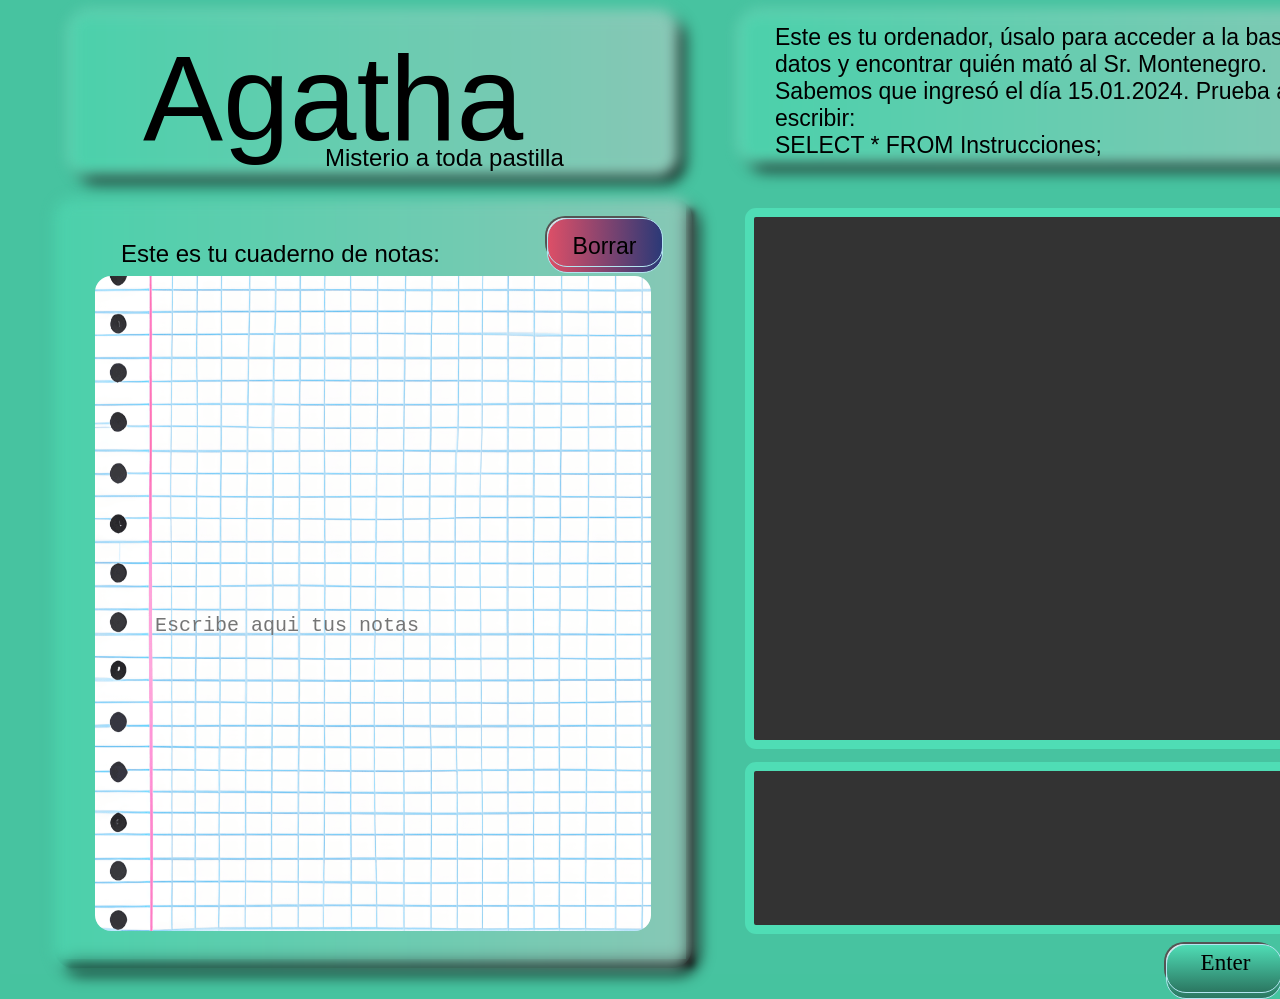
<file: Agatha/src/main/resources/static/index.html>
<!DOCTYPE html>
<html lang="en">
<head>
  <meta charset="UTF-8">
  <meta name="viewport" content="width=device-width, initial-scale=1.0">
  <title>Agatha - Hospital Database</title>
  <link rel="stylesheet" href="css/styles.css">
  <link href="https://fonts.cdnfonts.com/css/typewriter" rel="stylesheet">
                
</head>
<body>
  <body>
  <main class="Container">
    <section class="PantallaDeJuego">
      
        <button id="resetButton" class="Deletebutton" aria-label="Borrar comandos anteriores">
        <span class="Botonazul">
          <span class="Fbotondelete2"></span>
          <span class="Fbotondelete1"></span>
        </span>
        <span class="Borrar">Borrar</span>
      </button>
      
        <button id="enterButton" class="Enterbutton" aria-label="Ejecutar comando">
        <span class="Botonverde">
          <span class="Fbotonenter2"></span>
          <span class="Fbotonenter1"></span>
        </span>
        <span class="Enter">Enter</span>
      </button>
      
        <!-- El output, esta es la terminal y donde se ve los resultados de las consultas SQL  --> 
        <div id="Terminal" class="Terminal">
        <div class="terminal-screen"></div>
      </div>
      
        <!-- El input del teclado, aqui escribimos los comandos --> 
        <textarea id="queryInput" class="Input" aria-label="Escribe aqui tus comanodos"></textarea>
      
        <!-- EL cuaderno de Notas  -->
      <section class="Notes" aria-label="Notas sobre pistas encontradas">
          <div class="fondoNotes"></div>
  <div class="NoteContent">
    <img class="Texturacuaderno" src="media/Lined-Notebook.png" alt="Textura de cuaderno" />
    <div class="PistaEncontrada" ></div>  
    <textarea class="Divnotas" aria-label="Tus Notas sobre pistas encontradas o lo que quieras" placeholder="Escribe aqui tus notas"></textarea>

    <p class="Pcuaderno">Este es tu cuaderno de notas:</p>
              <button id="notesButton" class="Notesbutton" aria-label="Borrar comandos anteriores">
        <span class="Botonazulrojo">
          <span class="FbotonNotes2"></span>
          <span class="FbotonNotes1"></span>
        </span>
        <span class="BorrarNotes">Borrar</span>
      </button>
  
  </div>
</section>
        
        
        <!-- El Bloque con la introduccion, aqui damos el primer comando en el p -->  
      <section class="Intro">
        <div class="Boxintro"></div>
        <p class="Pintro">Este es tu ordenador, úsalo para acceder a la base de datos y encontrar quién mató al Sr. Montenegro. Sabemos que ingresó el día 15.01.2024. Prueba a escribir:<br/> SELECT * FROM Instrucciones;</p>
      </section>
      
        <!-- EL Titulo  del juego  -->   
        <section class="Header">
        <div class="Boxheader"></div>
        <h1 class="Titulo">Agatha</h1>
        <h2 class="Subheader">Misterio a toda pastilla</h2>
      </section>
        
    </section>
  </main>

  <script src="js/script.js"></script>
</body>

</html>
</file>
<file: Agatha/src/main/resources/static/css/styles.css>
body {
  width: 1440px;
  height: 690px;
  background: #46c39f;
  font-family: 'Typewriter', sans-serif;
                                                
}

.PantallaDeJuego {
  width: 1440px;
  height: 1024px;
  left: 10px;
  top: -50px;
  position: absolute;
  background: #47C3A0;
}
/*-------- Boton de Borrar terminal ------*/

.Deletebutton {
  width: 114px;
  height: 47px;
  left: 1285px;
  top: 992px;
  border-radius: 20px;
  position: absolute;
}

.Botonazul {
  width: 114px;
  height: 53px;
  left: 0px;
  top: 0px;
  position: absolute;
}

.Fbotondelete2 {
  width: 114px;
  height: 47px;
  left: 0px;
  top: 6px;
  position: absolute;
  background: linear-gradient(180deg, #4FCCDD 0%, #3D82AA 50%, #2B3977 100%);
  border-radius: 20px;
  border: 1px #B3E5F1 solid;
}

.Fbotondelete1 {
  width: 114px;
  height: 47px;
  left: 0px;
  top: 0px;
  position: absolute;
  background: linear-gradient(180deg, #4FCCDD 0%, #3D82AA 50%, #2B3977 100%);
  border-radius: 20px;
  border: 1px #B3E5F1 solid;
}

.Borrar {
  width: 79px;
  height: 35px;
  left: 18px;
  top: 6px;
  position: absolute;
  color: black;
  font-size: 23px;
  font-weight: 400;
  font-family:'typewritter', sans-serif;
  word-wrap: break-word;
}
/* ------------- Boton borrar notas--------*/

.Notesbutton {
  width: 114px;
  height: 47px;
  left: 450px;
  top: -60px;
  border-radius: 20px;
  position: absolute;
}

.Botonazulrojo {
  width: 114px;
  height: 53px;
  left: 0px;
  top: 0px;
  position: absolute;
}

.FbotonNotes2 {
  width: 114px;
  height: 47px;
  left: 0px;
  top: 6px;
  position: absolute;
  background: linear-gradient(90deg, #DD4F67 0%, #2B3977 100%);
  border-radius: 20px;
  border: 1px #B3E5F1 solid;
}

.FbotonNotes1 {
  width: 114px;
  height: 47px;
  left: 0px;
  top: 0px;
  position: absolute;
  background: linear-gradient(90deg, #DD4F67 0%,  #2B3977 100%);
  border-radius: 20px;
  border: 1px #B3E5F1 solid;
}

.BorrarNotes {
  width: 79px;
  height: 35px;
  left: 18px;
  top: 15px;
  position: absolute;
  color: black;
  font-size: 23px;
  font-family: 'typewritter', sans-serif;
  font-weight: 400;
  word-wrap: break-word;
}
/* -------------boton de Enter ------------*/

.Enterbutton {
  width: 114px;
  height: 47px;
  left: 1154px;
  top: 992px;
  border-radius: 20px;
  position: absolute;
}

.Botonverde {
  width: 114px;
  height: 53px;
  left: 0px;
  top: 0px;
  position: absolute;
}

.Fbotonenter2 {
  width: 114px;
  height: 47px;
  left: 0px;
  top: 6px;
  position: absolute;
  background: linear-gradient(180deg, #4FDDB5 0%, #3DAA8C 50%, #2B7761 100%);
  border-radius: 20px;
  border: 1px #B3E5F1 solid;
}

.Fbotonenter1 {
  width: 114px;
  height: 47px;
  left: 0px;
  top: 0px;
  position: absolute;
  background: linear-gradient(180deg, #4FDDB5 0%, #3DAA8C 50%, #2B7761 100%);
  border-radius: 20px;
  border: 1px #B3E5F1 solid;
}

.Enter {
  width: 67px;
  height: 35px;
  left: 26px;
  top: 6px;
  position: absolute;
  color: black;
  font-size: 23px;
  font-weight: 400;
  word-wrap: break-word;
  font-family: 'typewriter';
}

/*--------La terminal ----------------*/
.Terminal {
  width: 657px;
  height: 523px;
  left: 735px;
  top: 258px;
  position: absolute;
  background: #333333;
  border-radius: 11px;
  border: 9px #4FDDB5 solid;
  overflow-y:auto;
  white-space: pre-wrap;
  word-wrap: break-word;
  
}

.terminal-screen {
    color: #00FF00;
    font-family: monospace;
    padding: 10px;
/*    overflow-y: auto;*/
    height: 100%;
}

/*-------------El input de texto de la terminal -----------*/
.Input {
  width: 657px;
  height: 134px;
  left: 735px;
  top: 812px;
  position: absolute;
  background: #333333;
  border-radius: 11px;
  border: 9px #4FDDB5 solid;
  color: #00FF00;
  font-family: monospace;
  padding: 10px;
}

/* ---------  El block de notas -------------------------*/


.Notes {
  width: 625px;
  height: 756px;
  left: 51px;
  top: 253px;
  position: absolute;
  z-index: 0;
  box-shadow: 6.599999904632568px 6.599999904632568px 6.599999904632568px;
  

}

.fondoNotes {
  width: 638px;
  height: 770px;
  left: -7px;
  top: -5px;
  position: absolute;
  z-index: 0;
  background: linear-gradient(90deg, rgba(79.33, 220.98, 180.84, 0.54) 0%, rgba(190.33, 204.14, 200.23, 0.54) 100%);
  box-shadow: 6.599999904632568px 6.599999904632568px 6.599999904632568px;
  border-radius: 20px;
  
  filter: blur(6.60px);
  backdrop-filter: blur(4px);
}

.NoteContent {
  position: relative;
  width: 556px;
  height: 655px;
  left: 34px;
  top: 73px;
  border-radius: 16px;
  z-index: 1;
}

.Texturacuaderno {
  width: 100%;
  height: 100%;
  position: absolute;
  border-radius: 16px;
  z-index: 1;
}

.PistaEncontrada {
  position: absolute;
  top: 10px;
  left: 50px;
  width: 90%;
  height: 50%;
  overflow-y: auto;
  z-index: 3;
  padding: 10px;
  box-sizing: border-box;
  font-size: 20px;
  font-weight: 400;
  word-wrap: break-word;
}

.Divnotas {
  position: absolute;
  bottom: 0;
  left: 50px;
  width: 90%;
  height: 50%;
  background: transparent;
  border: none;
  z-index: 3;
  padding: 10px;
  box-sizing: border-box;
  resize: none;
  font-size: 20px;
}

.Pcuaderno {
  left: 26px;
  top: -60px;
  position: absolute;
  color: black;
  font-size: 24px;
  font-weight: 400;
  word-wrap: break-word;
  z-index: 4;
}

/* ---------  El bloque de instrucciones del juego ----------*/

.Intro {
  width: 661px;
  height: 151px;
  left: 729px;
  top: 61px;
  position: absolute;
}

.Boxintro {
  width: 670px;
  height: 151px;
  left: 0px;
  top: 0px;
  position: absolute;
  background: linear-gradient(90deg, rgba(79.33, 220.98, 180.84, 0.54) 0%, rgba(190.33, 204.14, 200.23, 0.54) 100%);
  box-shadow: 6.599999904632568px 6.599999904632568px 6.599999904632568px;
  border-radius: 20px;
  border: 1px #F6F3F3 solid;
  filter: blur(6.60px);
}

.Pintro {
  width: 589px;
  height: 43px;
  left: 36px;
  top: -10px;
  position: absolute;
  color: black;
  font-size: 23px;
  font-weight: 400;
  word-wrap: break-word;
}

/* ------------------ El Bloque con el Título del Juego---------------*/
.Header {
  width: 632px;
  height: 175px;
  left: 59px;
  top: 49px;
  position: absolute;
}

.Boxheader {
  width: 607px;
  height: 163px;
  left: 0px;
  top: 12px;
  position: absolute;
  background: linear-gradient(90deg, rgba(79.33, 220.98, 180.84, 0.54) 0%, rgba(190.33, 204.14, 200.23, 0.54) 100%);
  box-shadow: 6.599999904632568px 6.599999904632568px 6.599999904632568px;
  border-radius: 20px;
  border: 1px #F6F3F3 solid;
  filter: blur(6.60px);
  backdrop-filter: blur(4px);
}

.Titulo {   /*  AGATHA  */
  width: 476px;
  height: 125px;
  left: 74px;
  top: -90px;
  position: absolute;
  color: black;
  font-size: 120px;
  font-weight: 400;
  word-wrap: break-word;
}

.Subheader {  /* Un misterio a toda pastilla */
  width: 376px;
  height: 35px;
  left: 256px;
  top: 125px;
  position: absolute;
  color: black;
  font-size: 24px;
  font-weight: 400;
  word-wrap: break-word;
}
</file>
